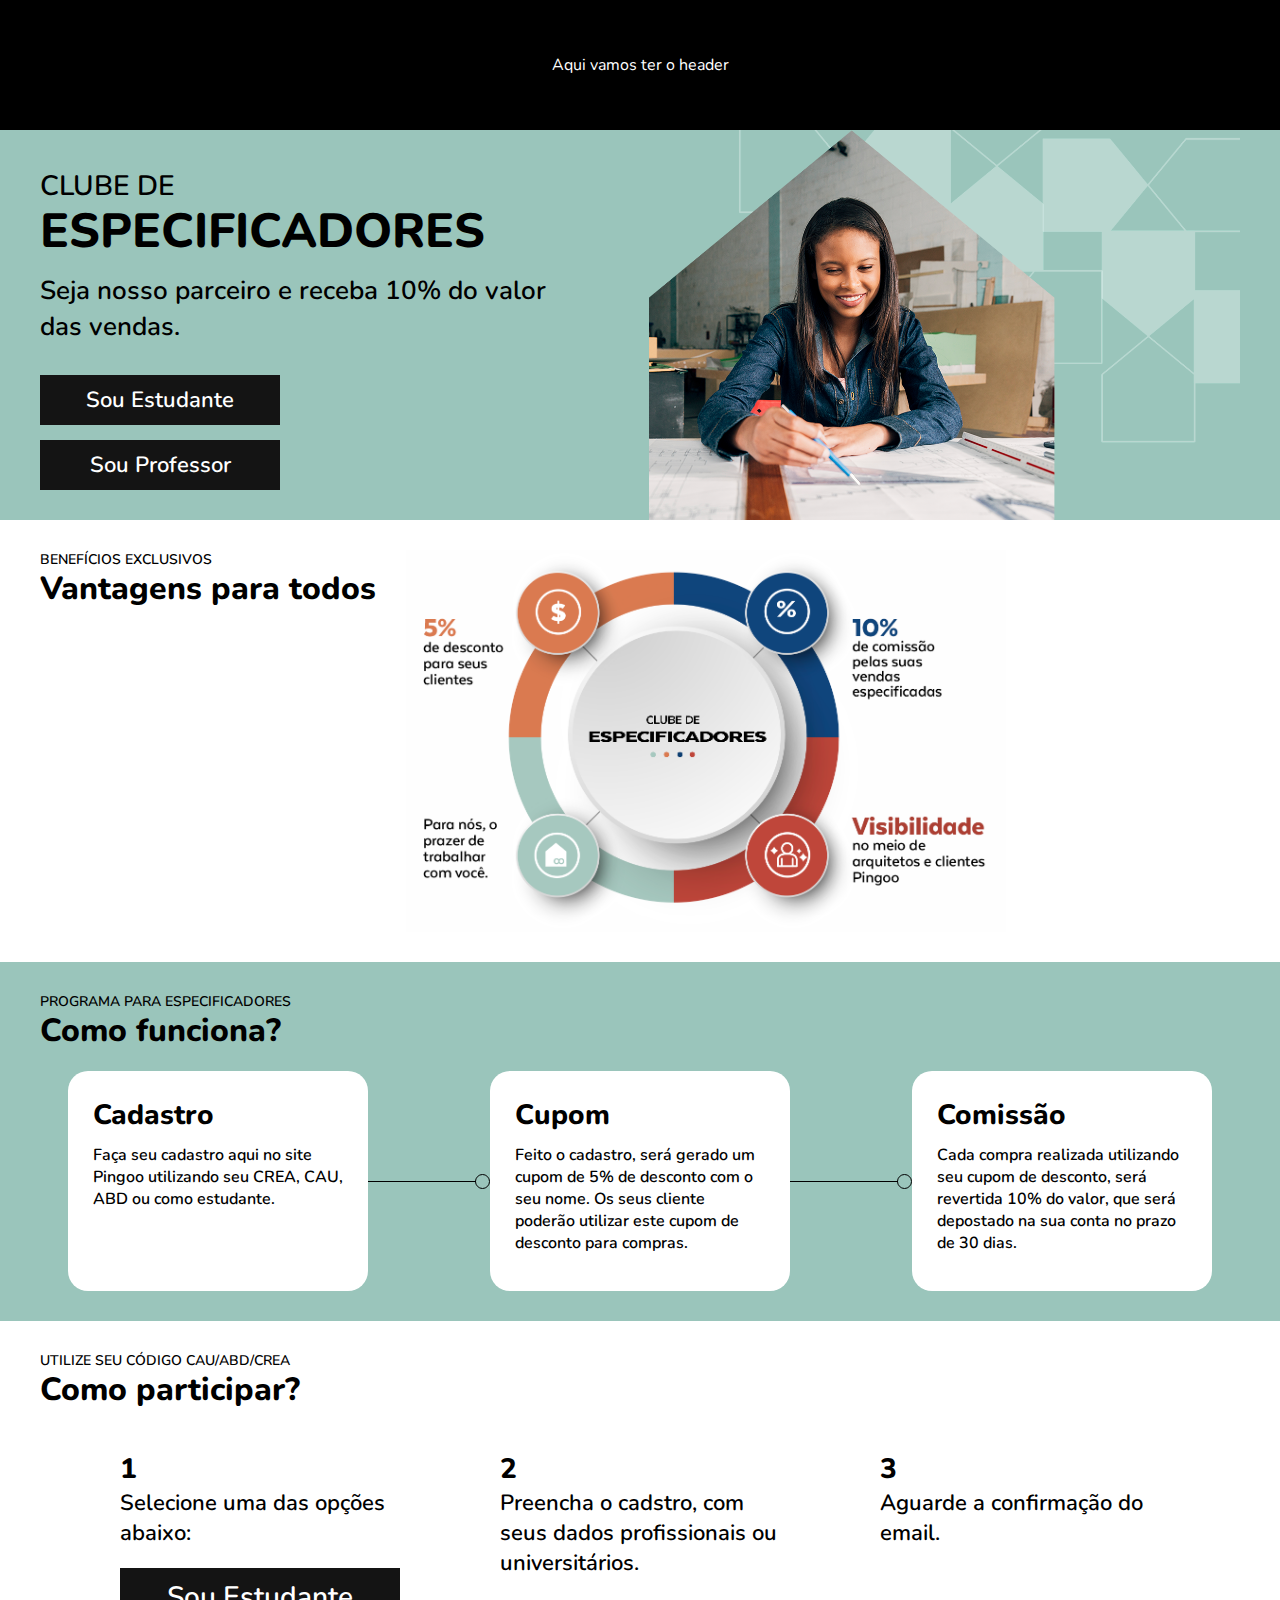
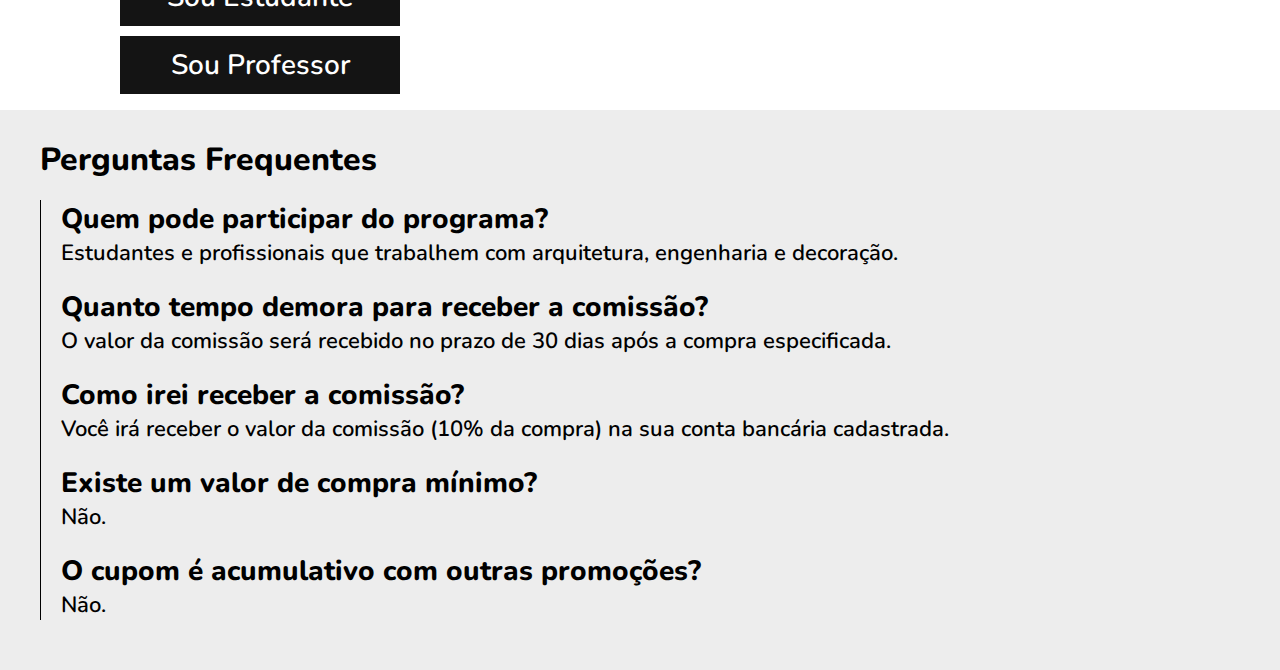
<file: index.html>
<!DOCTYPE html>
<html lang="en">
<head>
  <meta charset="UTF-8">
  <meta http-equiv="X-UA-Compatible" content="IE=edge">
  <meta name="viewport" content="width=device-width, initial-scale=1.0">

  <link rel="preconnect" href="https://fonts.googleapis.com">
  <link rel="preconnect" href="https://fonts.gstatic.com" crossorigin>

  <link href="https://fonts.googleapis.com/css2?family=Kanit:wght@400;600&display=swap" rel="stylesheet">
  <link href="https://fonts.googleapis.com/css2?family=Nunito:wght@300;400;500;600;800;900&display=swap" rel="stylesheet">

  <link rel="stylesheet" href="style/style.css">
  <title>Clube de Especificadores</title>
</head>
<body>
  <div class="header">
    <span>Aqui vamos ter o header</span>
  </div>

  <div class="banner">
    <div class="banner__desktop">
      <div class="container">
        <div class="banner__desktop__wrapper">
          <div class="banner__desktop__details">
              <div class="banner__desktop__title">
                Clube de <strong>Especificadores</strong>
              </div>
              <p>Seja nosso parceiro e receba 10% do valor das vendas.</p>
  
              <div class="buttons">
                <button>Sou Estudante</button>
                <button>Sou Professor</button>
              </div>
          </div>
          <div class="banner__desktop__img">
            <img src="/img/Pingoo-LP-especificadores-v4-banner.png" alt="">
          </div>
        </div>
      </div>
    </div>
    <div class="banner__mobile">
      <div class="container">
        <div class="banner__mobile__wrapper">
          <div class="banner__mobile__details">
              <div class="banner__mobile__title">
                Clube de <br> <strong>Especificadores</strong>
              </div>
              <p>Seja nosso parceiro e receba 10% do valor das vendas.</p>
          </div>
          <div class="banner__mobile__img">
            <img src="/img/Pingoo-LP-especificadores-banner-mobile.png" alt="">

            <div class="buttons">
              <button>Sou Estudante</button>
              <button>Sou Professor</button>
            </div>
          </div>
        </div>
      </div>
    </div>
  </div>

  <div class="benefits">
    <div class="container">
      <div class="benefits__wrapper">
        <div class="benefits__titles">
          <p>Benefícios exclusivos</p>
          <span class="title">Vantagens para todos</span>
        </div>
        <div class="desconts">
          <div class="desconts__items">
            <img class="desktop__img" src="/img/Fluxograma-especificadores-desktop.png" alt="">
            <img class="mobile__img" src="/img/Fluxograma-especificadores-mobile.png" alt="">
          </div>
        </div>
      </div>
    </div>
  </div>

  <div class="signup">
    <div class="container">
      <div class="signup__wrapper">
        <div class="signup__titles">
          <p>Programa para especificadores</p>
          <div class="title">Como funciona?</div>
        </div>
        <div class="signup__details">
          <div class="item">
            <span>Cadastro</span>
            <p>Faça seu cadastro aqui no site Pingoo utilizando seu 
              CREA, CAU, ABD ou como estudante.</p>
          </div>
          <div class="item">
            <span>Cupom</span>
            <p>
              Feito o cadastro, será gerado um cupom de 5% de desconto
              com o seu nome. Os seus cliente poderão utilizar este cupom
              de desconto para compras.
            </p>
          </div>
          <div class="item">
            <span>Comissão</span>
            <p>
              Cada compra realizada utilizando seu cupom de desconto, 
              será revertida 10% do valor, que será depostado na sua conta no prazo
              de 30 dias.
            </p>
          </div>
        </div>
      </div>
    </div>
  </div>

  <div class="signin">
    <div class="container">
      <div class="signin__wrapper">
        <div class="signin__titles">
          <p>Utilize seu código CAU/ABD/CREA</p>
          <span class="title">Como participar?</span>
        </div>
        <div class="signin__details">
          <div class="item">
            <span class="step">1</span>
            <span>Selecione uma das opções abaixo:</span>
            <div class="buttons">
              <button>Sou Estudante</button>
              <button>Sou Professor</button>
            </div>
          </div>
          <div class="item">
            <span class="step">2</span>
            <span>Preencha o cadstro, com seus dados profissionais ou universitários.</span>
          </div>
          <div class="item">
            <span class="step">3</span>
            <span>Aguarde a confirmação do email.</span>
          </div>
        </div>
      </div>
    </div>
  </div>

  <div class="questions">
    <div class="container">
      <div class="questions__wrapper">
        <div class="questions__title">Perguntas Frequentes</div>
        <div class="questions__container">
          <div>
            <span>Quem pode participar do programa?</span>
            <p>Estudantes e profissionais que trabalhem com arquitetura, engenharia e decoração.</p>
          </div>
          <div>
            <span>Quanto tempo demora para receber a comissão?</span>
            <p>O valor da comissão será recebido no prazo de 30 dias após a compra especificada.</p>
          </div>
          <div>
            <span>Como irei receber a comissão?</span>
            <p>Você irá receber o valor da comissão (10% da compra) na sua conta bancária cadastrada.</p>
          </div>
          <div>
            <span>Existe um valor de compra mínimo?</span>
            <p>Não.</p>
          </div>
          <div>
            <span>O cupom é acumulativo com outras promoções?</span>
            <p>Não.</p>
          </div>
        </div>
      </div>
    </div>
  </div>
</body>
</html>
</file>
<file: style/style.css>
* {
  padding: 0;
  margin: 0;
  box-sizing: border-box;
}

body {
  font-family: "Nunito", sans-serif;
}

.container {
  max-width: 1440px;
  width: 100%;
  padding: 0 40px;
  margin: 0 auto;
}
@media (max-width: 500px) {
  .container {
    padding: 0 20px;
  }
}

button {
  font-family: inherit;
}

.header {
  display: flex;
  align-items: center;
  justify-content: center;
  background: #000;
  color: #fff;
  height: 130px;
}
@media (max-width: 650px) {
  .header {
    height: 100px;
  }
}

.banner {
  background: #9ac5bb;
  width: 100%;
}
.banner__desktop__wrapper {
  height: 390px;
  display: flex;
  justify-content: space-between;
  position: relative;
  align-items: center;
  gap: 80px;
}
@media (max-width: 1300px) {
  .banner__desktop__wrapper {
    gap: 20px;
  }
}
.banner__desktop__title {
  font-size: 28px;
  font-weight: 600;
  line-height: 50px;
  text-transform: uppercase;
}
.banner__desktop__title strong {
  font-weight: 800;
  line-height: 40px;
  text-transform: uppercase;
  font-size: 48px;
}
.banner__desktop__details {
  position: absolute;
  width: 540px;
}
.banner__desktop__details p {
  font-size: 26px;
  margin-top: 10px;
  font-weight: 600;
  line-height: 36px;
}
.banner__desktop__details .buttons {
  display: flex;
  flex-direction: column;
  gap: 15px;
  margin-top: 30px;
}
.banner__desktop__details button {
  padding: 10px;
  font-size: 22px;
  font-weight: 600;
  width: 240px;
  cursor: pointer;
  background: #141414;
  color: #fff;
  border: none;
}
.banner__desktop__img {
  width: 100%;
  height: 390px;
}
.banner__desktop__img img {
  height: 390px;
  width: 100%;
  -o-object-fit: cover;
     object-fit: cover;
}
.banner__mobile {
  display: none;
}

.benefits {
  background: #fff;
  width: 100%;
}
.benefits__wrapper {
  padding: 30px 0;
  display: flex;
  position: relative;
}
.benefits__titles p {
  text-transform: uppercase;
  font-size: 14px;
  font-weight: 600;
}
.benefits__titles .title {
  font-size: 32px;
  font-weight: 800;
  line-height: 40px;
}
.benefits .desconts {
  display: flex;
  align-items: center;
  justify-content: space-evenly;
}
.benefits .desconts__items {
  display: flex;
  flex-direction: column;
  align-items: center;
  width: 100%;
  flex: 1;
}
.benefits .desconts__items .desktop__img {
  display: flex;
  width: 100%;
  max-width: 600px;
  margin-left: 30px;
}
.benefits .desconts__items .mobile__img {
  display: none;
}
.benefits .desconts img {
  width: 550px;
}
.benefits .desconts span {
  text-align: center;
  margin-top: 10px;
  font-size: 16px;
  font-weight: 600;
}

.signup {
  background: #9ac5bb;
}
.signup__wrapper {
  padding: 30px 0;
}
.signup__titles p {
  text-transform: uppercase;
  font-size: 14px;
  font-weight: 600;
}
.signup__titles .title {
  font-size: 32px;
  font-weight: 800;
  line-height: 40px;
}
.signup__details {
  display: flex;
  align-items: center;
  justify-content: center;
  gap: 122px;
  margin-top: 20px;
}
@media (max-width: 1050px) {
  .signup__details {
    flex-direction: column;
    gap: 40px;
  }
}
.signup .item {
  width: 300px;
  min-height: 220px;
  height: auto;
  background: #fff;
  padding: 25px;
  border-radius: 20px;
  position: relative;
}
.signup .item:last-child:before, .signup .item:last-child:after {
  display: none;
}
.signup .item:before {
  content: "";
  width: 13px;
  height: 13px;
  position: absolute;
  display: block;
  right: -122px;
  top: 0;
  bottom: 0;
  margin: auto;
  border: 1px solid #000;
  border-radius: 50%;
  z-index: 2;
}
@media (max-width: 1050px) {
  .signup .item:before {
    width: 13px;
    height: 13px;
    left: 0;
    right: 0;
    bottom: -47px;
    z-index: 99999;
    top: initial;
  }
}
.signup .item:after {
  content: "";
  background: #000;
  width: 108px;
  height: 1px;
  position: absolute;
  display: block;
  right: -108px;
  top: 0;
  bottom: 0;
  margin: auto;
  z-index: 2;
}
@media (max-width: 1050px) {
  .signup .item:after {
    width: 1px;
    height: 32px;
    right: -108px;
    left: 0;
    right: 0;
    bottom: -32px;
    top: initial;
  }
}
.signup .item span {
  font-size: 28px;
  font-weight: 800;
}
.signup .item p {
  margin-top: 10px;
  font-weight: 600;
}

.signin__wrapper {
  padding: 30px 0;
}
.signin__titles p {
  text-transform: uppercase;
  font-size: 14px;
  font-weight: 600;
}
.signin__titles .title {
  font-size: 32px;
  font-weight: 800;
  line-height: 40px;
}
.signin__details {
  display: flex;
  align-items: center;
  justify-content: space-evenly;
  margin-top: 20px;
}
.signin .item {
  width: 320px;
  height: 250px;
  background: #fff;
  padding: 20px;
  border-radius: 20px;
}
.signin .item .step {
  font-weight: 800;
  font-size: 28px;
}
.signin .item span {
  font-size: 22px;
  font-weight: 600;
  display: block;
}
.signin .item p {
  margin-top: 10px;
  font-weight: 600;
}
.signin .buttons {
  display: flex;
  flex-direction: column;
  gap: 10px;
  margin-top: 20px;
}
.signin button {
  padding: 10px;
  font-size: 28px;
  font-weight: 600;
  width: 280px;
  cursor: pointer;
  background: #141414;
  color: #fff;
  border: none;
}

.questions {
  background: #ededed;
}
.questions__wrapper {
  padding: 30px 0;
}
.questions__title {
  font-size: 32px;
  font-weight: 800;
  line-height: 40px;
}
.questions__container {
  border-left: 1px solid #000;
  margin-top: 20px;
  padding-left: 20px;
}
.questions span {
  font-size: 28px;
  font-weight: 800;
  margin-bottom: 10px;
}
.questions p {
  margin-bottom: 20px;
  font-size: 22px;
  font-weight: 600;
}

@media (max-width: 1250px) {
  .benefits .desconts img {
    width: 550px;
    margin-left: 0;
  }
}
@media (max-width: 1100px) {
  .banner__desktop {
    display: none;
  }
  .banner__mobile {
    display: flex;
  }
  .banner__mobile__wrapper {
    display: flex;
    flex-direction: column;
    position: relative;
    align-items: center;
  }
  .banner__mobile__title {
    font-size: 48px;
    font-weight: 400;
    text-transform: uppercase;
  }
  .banner__mobile__title strong {
    font-weight: 800;
    line-height: 40px;
    text-transform: uppercase;
    font-size: 68px;
  }
  .banner__mobile__details {
    flex: 1;
    width: 100%;
    position: absolute;
    z-index: 999;
    max-width: 650px;
  }
  .banner__mobile__details p {
    font-size: 32px;
    margin-top: 10px;
    font-weight: 600;
  }
  .banner__mobile__img {
    width: 100%;
    position: relative;
    display: flex;
    margin-top: 30px;
    justify-content: center;
  }
  .banner__mobile__img img {
    max-width: 720px;
    width: 100%;
    -o-object-fit: cover;
       object-fit: cover;
    -o-object-position: center;
       object-position: center;
  }
  .banner__mobile__img .buttons {
    display: flex;
    gap: 15px;
    margin-top: 40px;
    width: 100%;
    max-width: 575px;
    position: absolute;
    bottom: 8%;
    left: 50%;
    transform: translateX(-50%);
  }
  .banner__mobile__img button {
    padding: 10px;
    font-size: 28px;
    font-weight: 600;
    width: 100%;
    max-width: 280px;
    height: 60px;
    cursor: pointer;
    background: #141414;
    color: #fff;
    border: none;
  }
  .benefits {
    background: #fff;
    width: 100%;
  }
  .benefits__wrapper {
    padding: 30px 0;
    display: flex;
    flex-direction: column;
    gap: 20px;
  }
  .benefits .desconts {
    display: flex;
    align-items: center;
    justify-content: space-evenly;
  }
  .benefits .desconts__items {
    display: flex;
    flex-direction: column;
  }
  .benefits .desconts__items .desktop__img {
    display: none;
  }
  .benefits .desconts__items .mobile__img {
    display: flex;
  }
  .benefits .desconts img {
    margin-left: 0;
  }
  .benefits .desconts span {
    text-align: center;
    margin-top: 10px;
    font-size: 16px;
    font-weight: 600;
  }
}
@media (max-width: 880px) {
  .benefits {
    background: #fff;
    width: 100%;
  }
  .benefits__wrapper {
    padding: 30px 0;
    display: flex;
    flex-direction: column;
    gap: 20px;
  }
  .benefits .desconts {
    display: flex;
    align-items: center;
    justify-content: space-evenly;
  }
  .benefits .desconts__items {
    display: flex;
    flex-direction: column;
  }
  .benefits .desconts img {
    width: 550px;
    margin-left: 0;
  }
  .benefits .desconts span {
    text-align: center;
    margin-top: 10px;
    font-size: 16px;
    font-weight: 600;
  }
}
@media (max-width: 800px) {
  .signup {
    background: #9ac5bb;
  }
  .signup__wrapper {
    padding: 30px 0;
  }
  .signup__titles p {
    text-transform: uppercase;
    font-size: 14px;
    font-weight: 600;
  }
  .signup__titles .title {
    font-size: 32px;
    font-weight: 800;
    line-height: 40px;
  }
  .signup__details {
    display: flex;
    align-items: center;
    justify-content: center;
    gap: 122px;
    margin-top: 20px;
  }
}
@media (max-width: 800px) and (max-width: 1050px) {
  .signup__details {
    flex-direction: column;
    gap: 40px;
  }
}
@media (max-width: 800px) {
  .signup .item {
    width: 100%;
    height: auto;
    min-height: initial;
    background: #fff;
    padding: 25px;
    border-radius: 20px;
  }
  .signup .item span {
    font-size: 28px;
    font-weight: 800;
  }
  .signup .item p {
    margin-top: 10px;
    font-weight: 600;
  }
}
@media (max-width: 800px) {
  .signin__wrapper {
    padding: 30px 0;
  }
  .signin__titles p {
    text-transform: uppercase;
    font-size: 14px;
    font-weight: 600;
  }
  .signin__titles .title {
    font-size: 32px;
    font-weight: 800;
    line-height: 40px;
  }
  .signin__details {
    display: flex;
    align-items: center;
    justify-content: space-evenly;
    flex-direction: column;
    margin-top: 20px;
  }
  .signin .item {
    width: 100%;
    height: 200px;
    background: #fff;
    padding: 20px;
    border-radius: 20px;
    text-align: center;
  }
  .signin .item .step {
    font-weight: 800;
    font-size: 28px;
  }
  .signin .item span {
    font-size: 22px;
    font-weight: 600;
    display: block;
  }
  .signin .item p {
    margin-top: 10px;
    font-weight: 600;
  }
  .signin .buttons {
    display: flex;
    justify-content: center;
    flex-direction: row;
    gap: 10px;
    margin-top: 20px;
  }
  .signin button {
    padding: 10px;
    font-size: 28px;
    font-weight: 600;
    width: 280px;
    cursor: pointer;
    background: #141414;
    color: #fff;
    border: none;
  }
}
@media (max-width: 800px) {
  .questions {
    background: #ededed;
  }
  .questions__wrapper {
    padding: 30px 0;
  }
  .questions__title {
    font-size: 32px;
    font-weight: 800;
    line-height: 40px;
  }
  .questions__container {
    border-left: 1px solid #000;
    margin-top: 20px;
    padding-left: 20px;
  }
  .questions span {
    display: flex;
    font-size: 28px;
    font-weight: 800;
    margin-bottom: 10px;
  }
  .questions p {
    margin-bottom: 20px;
    font-size: 22px;
    font-weight: 600;
  }
}
@media (max-width: 720px) {
  .banner__mobile {
    padding-top: 20px;
  }
  .banner__mobile__title {
    font-size: 28px;
    font-weight: 400;
    text-transform: uppercase;
  }
  .banner__mobile__title strong {
    font-weight: 800;
    line-height: 40px;
    text-transform: uppercase;
    font-size: 38px;
  }
  .banner__mobile__details {
    flex: 1;
    width: 100%;
    max-width: 650px;
  }
  .banner__mobile__details p {
    font-size: 22px;
    margin-top: 10px;
    font-weight: 600;
  }
  .banner__mobile__img {
    width: 100%;
    position: relative;
    display: flex;
    justify-content: center;
  }
  .banner__mobile__img img {
    max-width: 660px;
    width: 100%;
    -o-object-fit: cover;
       object-fit: cover;
    -o-object-position: center;
       object-position: center;
  }
  .banner__mobile__img .buttons {
    display: flex;
    gap: 15px;
    margin-top: 40px;
    width: 100%;
    max-width: 575px;
    position: absolute;
    bottom: 8%;
    left: 50%;
    transform: translateX(-50%);
  }
  .banner__mobile__img button {
    padding: 10px;
    font-size: 18px;
    font-weight: 600;
    width: 100%;
    max-width: 280px;
    height: auto;
    cursor: pointer;
    background: #141414;
    color: #fff;
    border: none;
  }
  .signin__wrapper {
    padding: 30px 0;
  }
  .signin__titles p {
    text-transform: uppercase;
    font-size: 14px;
    font-weight: 600;
  }
  .signin__titles .title {
    font-size: 32px;
    font-weight: 800;
    line-height: 40px;
  }
  .signin__details {
    display: flex;
    align-items: center;
    justify-content: space-evenly;
    flex-direction: column;
    margin-top: 20px;
  }
  .signin .item {
    width: 100%;
    height: 200px;
    background: #fff;
    padding: 20px;
    border-radius: 20px;
    text-align: center;
  }
  .signin .item .step {
    font-weight: 800;
    font-size: 28px;
  }
  .signin .item span {
    font-size: 22px;
    font-weight: 600;
    display: block;
  }
  .signin .item p {
    margin-top: 10px;
    font-weight: 600;
  }
  .signin .buttons {
    display: flex;
    gap: 15px;
    margin-top: 20px;
  }
  .signin button {
    padding: 10px;
    font-size: 18px;
    font-weight: 600;
    width: 100%;
    max-width: 280px;
    height: 60px;
    cursor: pointer;
    background: #141414;
    color: #fff;
    border: none;
  }
  .benefits__titles p {
    text-transform: uppercase;
    font-size: 14px;
    font-weight: 600;
  }
  .benefits__titles .title {
    font-size: 32px;
    font-weight: 800;
    line-height: 40px;
  }
  .benefits .desconts {
    display: flex;
    align-items: flex-start;
    justify-content: space-evenly;
  }
  .benefits .desconts__items {
    display: flex;
    flex-direction: column;
    align-items: center;
    height: 100%;
    gap: 10px;
    flex: 1;
  }
  .benefits .desconts img {
    width: 100%;
  }
  .benefits .desconts span {
    text-align: center;
    margin-top: 0;
    font-size: 16px;
    font-weight: 600;
  }
}
@media (max-width: 510px) {
  .banner__desktop {
    display: none;
  }
  .banner__mobile {
    display: flex;
  }
  .banner__mobile__wrapper {
    display: flex;
    flex-direction: column;
    position: relative;
    align-items: center;
  }
  .banner__mobile__img {
    width: 100%;
    position: relative;
    display: flex;
    margin-top: 30px;
    justify-content: center;
  }
  .banner__mobile__img img {
    max-width: 720px;
    width: 100%;
    -o-object-fit: cover;
       object-fit: cover;
    -o-object-position: center;
       object-position: center;
  }
  .benefits__titles p {
    text-transform: uppercase;
    font-size: 14px;
    font-weight: 600;
  }
  .benefits__titles .title {
    font-size: 26px;
    font-weight: 800;
    line-height: 40px;
  }
  .benefits .desconts {
    display: flex;
    align-items: flex-start;
    justify-content: space-evenly;
  }
  .benefits .desconts__items {
    display: flex;
    flex-direction: column;
    align-items: center;
    height: 100%;
    gap: 10px;
    flex: 1;
  }
  .benefits .desconts span {
    text-align: center;
    margin-top: 0;
    font-size: 16px;
    font-weight: 600;
  }
  .signup {
    background: #9ac5bb;
  }
  .signup__wrapper {
    padding: 30px 0;
  }
  .signup__titles p {
    text-transform: uppercase;
    font-size: 14px;
    font-weight: 600;
  }
  .signup__titles .title {
    font-size: 26px;
    font-weight: 800;
    line-height: 40px;
  }
  .signin__wrapper {
    padding: 30px 0;
  }
  .signin__titles p {
    text-transform: uppercase;
    font-size: 14px;
    font-weight: 600;
  }
  .signin__titles .title {
    font-size: 26px;
    font-weight: 800;
    line-height: 40px;
  }
  .signin__details {
    display: flex;
    align-items: center;
    justify-content: space-evenly;
    margin-top: 20px;
  }
  .signin .item {
    width: 320px;
    height: auto;
    background: #fff;
    padding: 20px;
    border-radius: 20px;
  }
  .signin .item .step {
    font-weight: 800;
    font-size: 28px;
  }
  .signin .item span {
    font-size: 22px;
    font-weight: 600;
    display: block;
  }
  .signin .item p {
    margin-top: 10px;
    font-weight: 600;
  }
  .signin .buttons {
    display: flex;
    flex-direction: column;
    gap: 10px;
    margin-top: 20px;
  }
  .signin button {
    padding: 10px;
    font-size: 22px;
    font-weight: 600;
    width: 280px;
    height: auto;
    cursor: pointer;
    background: #141414;
    color: #fff;
    border: none;
  }
  .questions {
    background: #ededed;
  }
  .questions__wrapper {
    padding: 30px 0;
  }
  .questions__title {
    font-size: 32px;
    font-weight: 800;
    line-height: 40px;
  }
  .questions__container {
    border-left: 1px solid #000;
    margin-top: 20px;
    padding-left: 20px;
  }
  .questions span {
    font-size: 22px;
    font-weight: 800;
    margin-bottom: 10px;
  }
  .questions p {
    margin-bottom: 20px;
    font-size: 16px;
    font-weight: 600;
  }
}
@media (max-width: 450px) {
  .banner__desktop {
    display: none;
  }
  .banner__mobile {
    display: flex;
  }
  .banner__mobile__img {
    width: 100%;
    position: relative;
    display: flex;
    margin-top: 60px;
    justify-content: center;
  }
  .banner__mobile__img img {
    max-width: 720px;
    width: 100%;
    -o-object-fit: cover;
       object-fit: cover;
    -o-object-position: center;
       object-position: center;
  }
}/*# sourceMappingURL=style.css.map */
</file>
